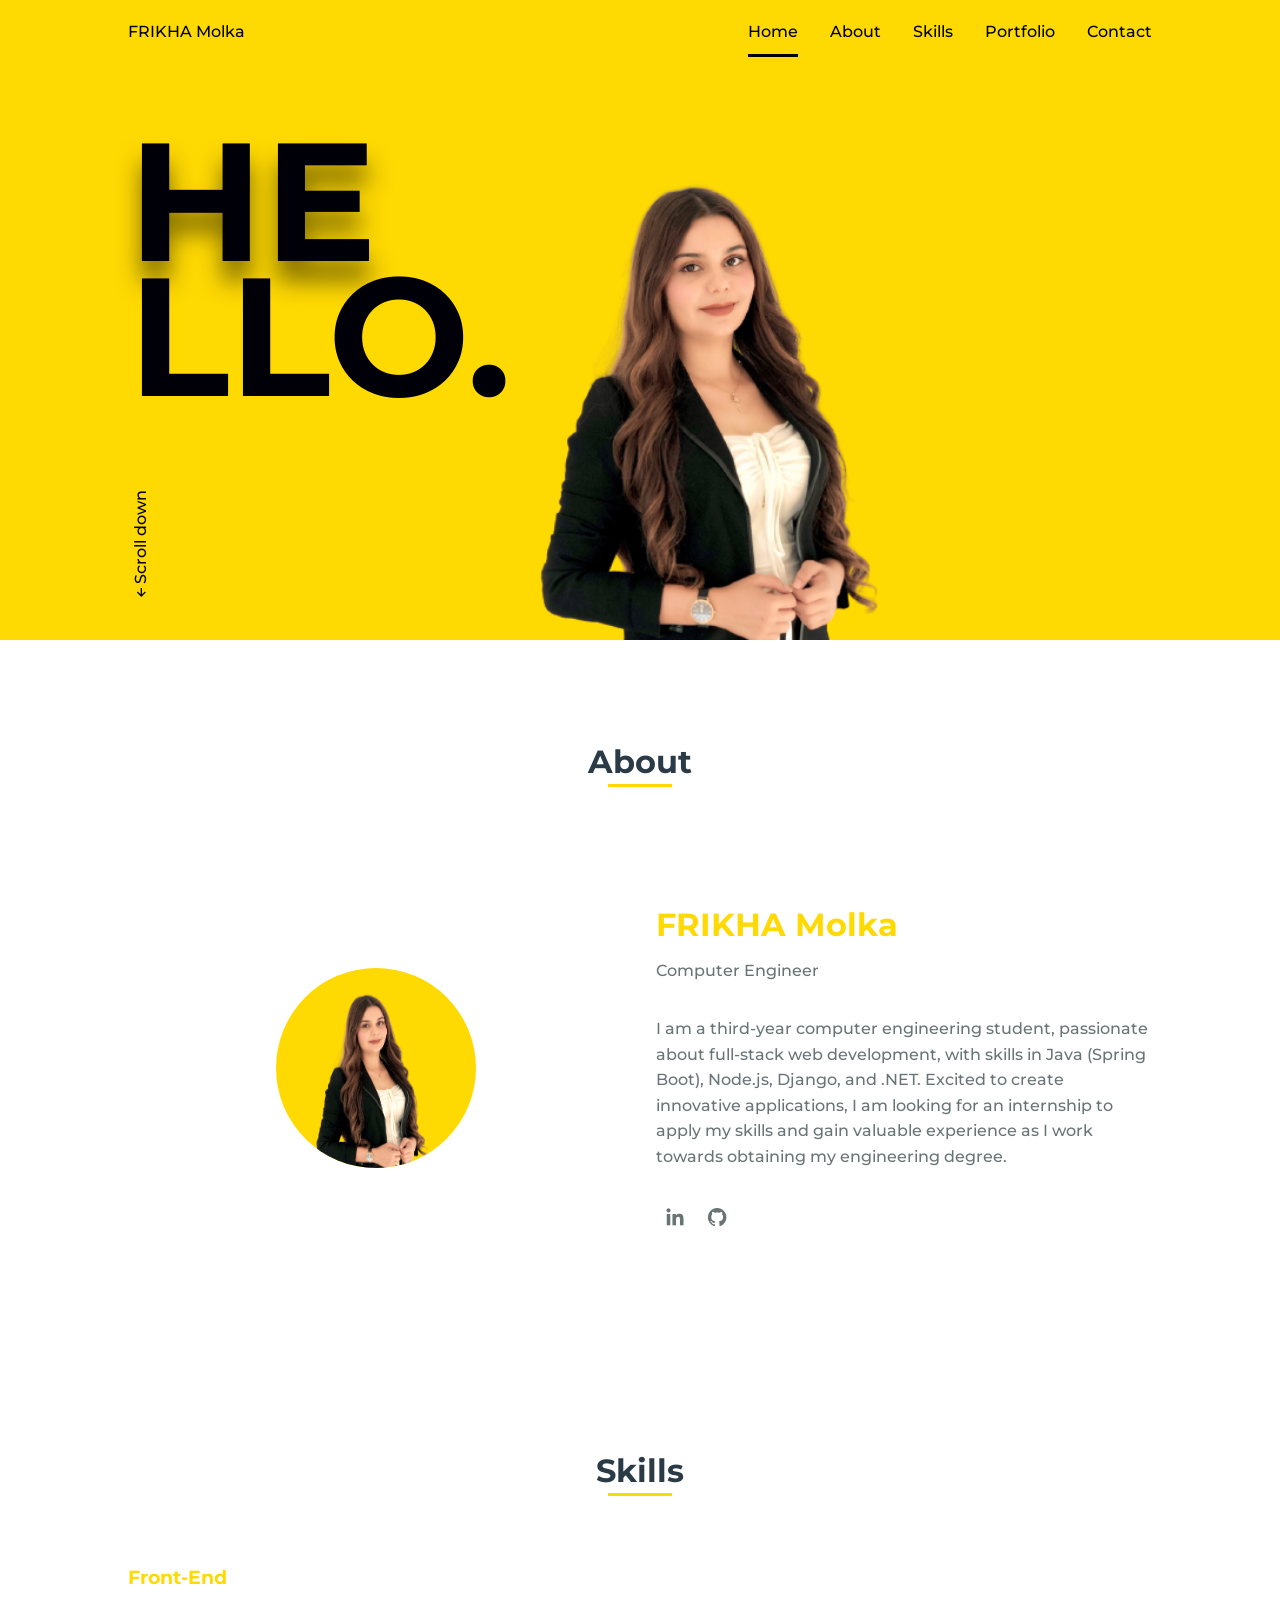
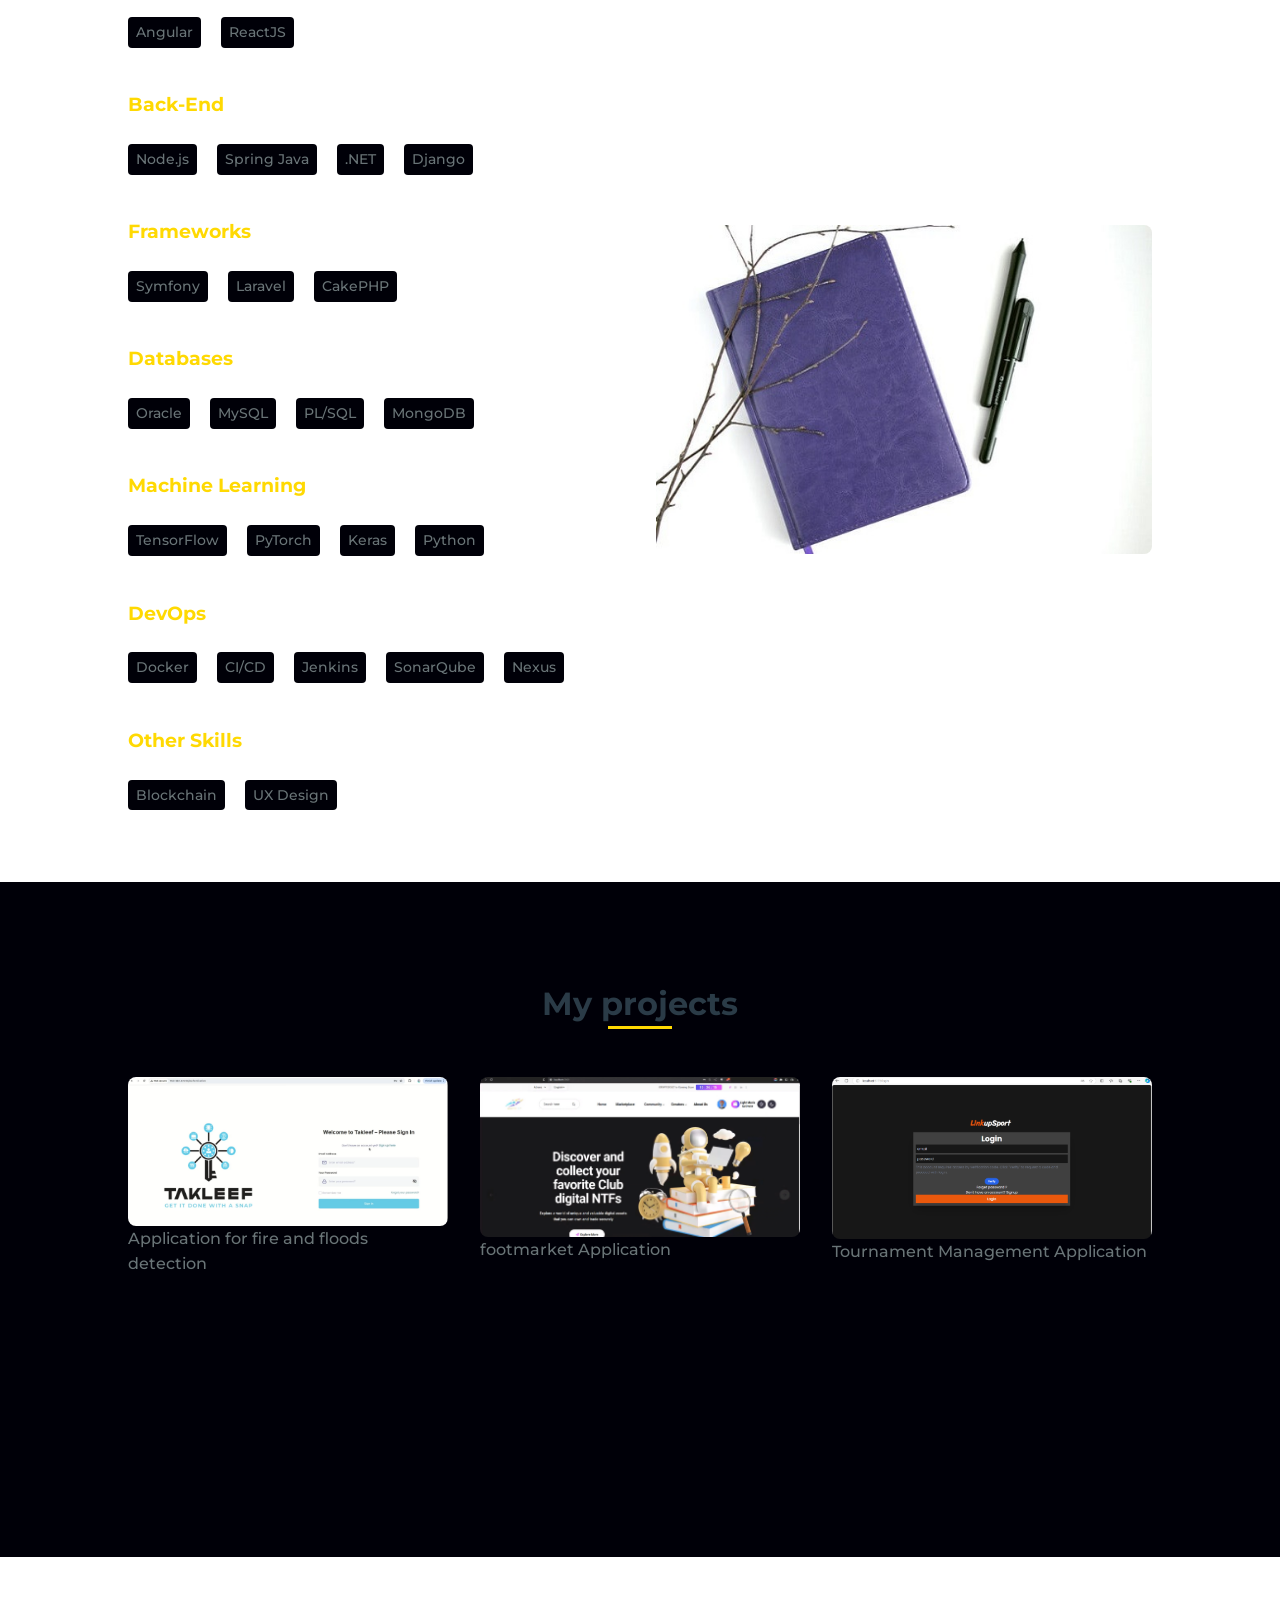
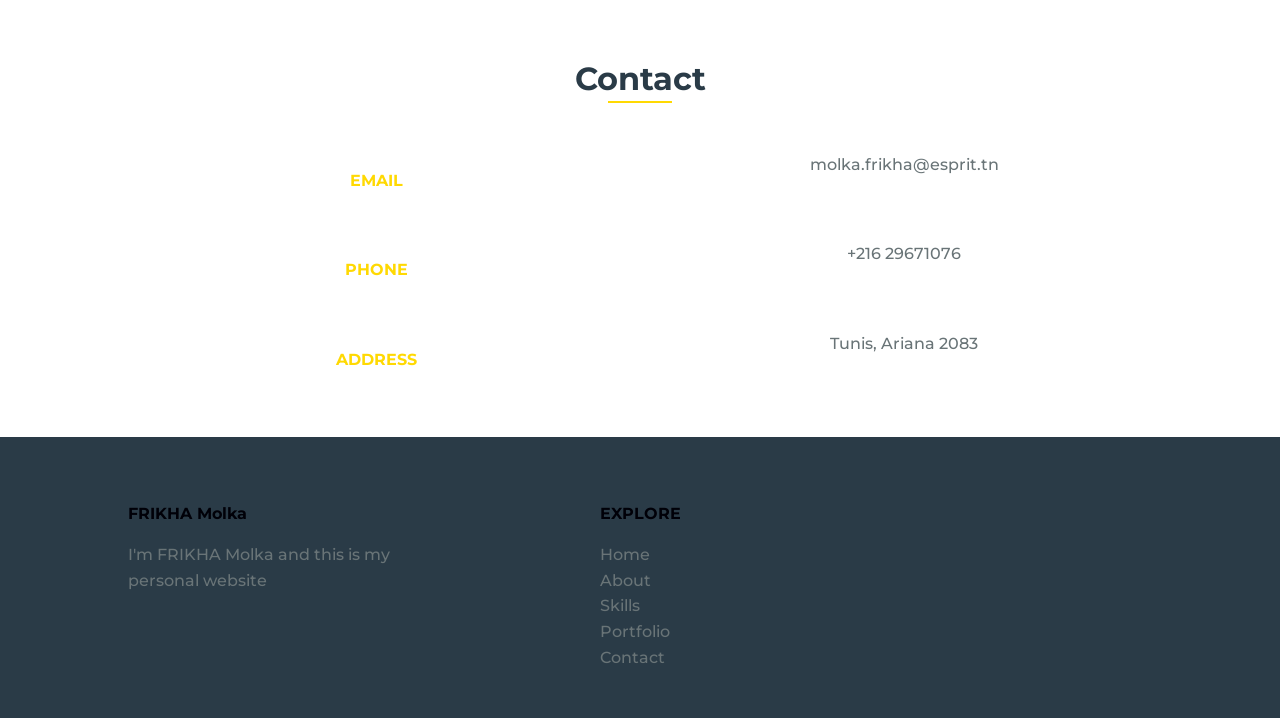
<file: index.html>
<!DOCTYPE html>
<html lang="en">
<head>
    <meta charset="UTF-8">
    <meta name="viewport" content="width=device-width, initial-scale=1.0">

    <!-- ===== CSS ===== -->
    <link rel="stylesheet" href="assets/css/styles.css">

    <!-- ===== BOX ICONS ===== -->
    <link href='https://cdn.jsdelivr.net/npm/boxicons@2.0.5/css/boxicons.min.css' rel='stylesheet'>

    <title>Portfolio responsive complete</title>
    
    <style>
        
        /* Styles pour le modal */
        .modal {
            display: none;
            position: fixed;
            z-index: 1;
            left: 0;
            top: 0;
            width: 100%;
            height: 100%;
            background-color: rgba(0, 0, 0, 0.5);
        }

        .modal-content {
            background-color: #f4f4f4;
            margin: 10% auto;
            padding: 20px;
            border-radius: 10px;
            width: 60%;
            max-width: 900px;
            box-shadow: 0 0 15px rgba(0, 0, 0, 0.2);
            position: relative;
        }

        .close {
            position: absolute;
            top: 15px;
            right: 20px;
            font-size: 30px;
            cursor: pointer;
        }

        .experience__text {
            font-size: 1.1em;
            line-height: 1.6;
            margin-bottom: 20px;
        }

        .experience .section-title {
            font-size: 24px;
            font-weight: bold;
            margin-bottom: 15px;
            text-align: center;
        }

        .icon-text {
            display: flex;
            align-items: center;
            font-size: 1.1em;
        }

        .icon-text i {
            margin-right: 10px;
            font-size: 1.3em;
            color: #007bff;
        }

        /* Styles pour centrer la vidéo */
        .video-container {
            display: flex;
            flex-direction: column;
            align-items: center;
            margin-top: 20px;
        }

        .video-container h3 {
            margin-bottom: 15px;
            font-size: 20px;
        }

        video {
            max-width: 100%;
            border-radius: 10px;
            box-shadow: 0 0 15px rgba(0, 0, 0, 0.1);
        }

        /* Adaptation pour les écrans plus petits */
        @media screen and (max-width: 768px) {
            .modal-content {
                width: 90%;
            }
        }
    
        /* Modal default styles */
        .modal {
            display: none; /* Hidden by default */
            position: fixed;
            z-index: 1;
            left: 0;
            top: 0;
            width: 100%;
            height: 100%;
            overflow: auto;
            background-color: rgba(0,0,0,0.4); /* Black background with opacity */
        }

        /* Modal Content */
        .modal-content {
            background-color: #fefefe;
            margin: 15% auto;
            padding: 20px;
            border: 1px solid #888;
            width: 80%;
        }

        /* Close Button */
        .close {
            color: #aaa;
            float: right;
            font-size: 28px;
            font-weight: bold;
        }

        .close:hover,
        .close:focus {
            color: black;
            text-decoration: none;
            cursor: pointer;
        }
    </style>
</head>
<body>
    <!--===== HEADER =====-->
    <header class="l-header">
        <nav class="nav bd-grid">
            <div>
                <a href="#" class="nav__logo">FRIKHA Molka</a>
            </div>

            <div class="nav__menu" id="nav-menu">
                <ul class="nav__list">
                    <li class="nav__item"><a href="#home" class="nav__link active">Home</a></li>
                    <li class="nav__item"><a href="#about" class="nav__link">About</a></li>
                    <li class="nav__item"><a href="#skills" class="nav__link">Skills</a></li>
                    <li class="nav__item"><a href="#portfolio" class="nav__link">Portfolio</a></li>
                    <li class="nav__item"><a href="#contact" class="nav__link">Contact</a></li>
                </ul>
            </div>

            <div class="nav__toggle" id="nav-toggle">
                <i class='bx bx-menu'></i>
            </div>
        </nav>
    </header>

    <main class="l-main">
        <!--===== HOME =====-->
        <section class="home" id="home">
            <div class="home__container bd-grid">
                <h1 class="home__title"><span>HE</span><br>LLO.</h1>

                <div class="home__scroll">
                    <a href="#about" class="home__scroll-link"><i class='bx bx-up-arrow-alt'></i>Scroll down</a>
                </div>

                <img src="assets/img/molka - Copie.png" alt="" class="home__img">
            </div>
        </section>
        
        <!--===== ABOUT =====-->
        <section class="about section" id="about">
            <h2 class="section-title">About</h2>

            <div class="about__container bd-grid">
                <div class="about__img">
                    <img src="assets/img/molka - Copie.png" alt="">
                </div>

                <div>
                    <h2 class="about__subtitle">FRIKHA Molka</h2>
                    <span class="about__profession">Computer Engineer</span>
                    <p class="about__text">I am a third-year computer engineering student, passionate about full-stack web development, with skills in Java (Spring Boot), Node.js, Django, and .NET. Excited to create innovative applications, I am looking for an internship to apply my skills and gain valuable experience as I work towards obtaining my engineering degree.</p>
                
                    <div class="about__social">
                        <a href="https://www.linkedin.com/in/molka-frikha-5b57851a3/" class="about__social-icon"><i class='bx bxl-linkedin'></i></a>
                        <a href="https://github.com/molkafrikha" class="about__social-icon"><i class='bx bxl-github'></i></a>
                        
                    </div>
                </div>
                
            </div>
        </section>

        <!--===== SKILLS =====-->
        <section class="skills section" id="skills">
            <h2 class="section-title">Skills</h2>
        
            <div class="skills__container bd-grid">
                <div class="skills__box">
                    <h3 class="skills__subtitle">Front-End</h3>
                    <span class="skills__name">Angular</span>
                    <span class="skills__name">ReactJS</span>
                    
                    <h3 class="skills__subtitle">Back-End</h3>
                    <span class="skills__name">Node.js</span>
                    <span class="skills__name">Spring Java</span>
                    <span class="skills__name">.NET</span>
                    <span class="skills__name">Django</span>
        
                    <h3 class="skills__subtitle">Frameworks</h3>
                    <span class="skills__name">Symfony</span>
                    <span class="skills__name">Laravel</span>
                    <span class="skills__name">CakePHP</span>
        
                    <h3 class="skills__subtitle">Databases</h3>
                    <span class="skills__name">Oracle</span>
                    <span class="skills__name">MySQL</span>
                    <span class="skills__name">PL/SQL</span>
                    <span class="skills__name">MongoDB</span>
        
                    <h3 class="skills__subtitle">Machine Learning</h3>
                    <span class="skills__name">TensorFlow</span>
                    <span class="skills__name">PyTorch</span>
                    <span class="skills__name">Keras</span>
                    <span class="skills__name">Python</span>
        
                    <h3 class="skills__subtitle">DevOps</h3>
                    <span class="skills__name">Docker</span>
                    <span class="skills__name">CI/CD</span>
                    <span class="skills__name">Jenkins</span>
                    <span class="skills__name">SonarQube</span>
                    <span class="skills__name">Nexus</span>
        
                    <h3 class="skills__subtitle">Other Skills</h3>
                    <span class="skills__name">Blockchain</span>
                    <span class="skills__name">UX Design</span>
                </div>
        
                <div class="skills__img">
                    <img src="assets/img/skill.jpg" alt="Skills Image">
                </div>
            </div>
        </section>
        
        <!--===== Modal Structure =====-->
        <div id="modalProject1" class="modal">
            <div class="modal-content">
                <span class="close" onclick="closeModal('modalProject1')">&times;</span>
        
                <main class="l-main">
                    <!-- Section Expérience -->
                    <section class="experience section" id="experience">
                        <h2 class="section-title">My experience at Redx</h2>
        
                        <!-- Ajout des icônes pour les dates et autres informations -->
                        <div class="icon-text">
                            <i class='bx bx-calendar'></i> Juin 2024 – Août 2024
                        </div>
                        <div class="experience__text">
                            Summer engineering internship<br>
                            Design and development of a web and mobile application for assessing image quality in an event management system related to fire and flood incidents.<br>
                            Implementation of artificial intelligence (AI) pipelines to evaluate image quality.<br>
                            Creation of a user interface for workers to upload photos.<br>
                            Development of an API to receive photos, run AI processing, and allow requesters to view the final photos.<br>
                            <i class='bx bxs-wrench'></i>   Tools used : Django , Angular, Android Studio, SQL database.
                        </div>
                        
        
                        <!-- Vidéo de démonstration -->
                        <div class="video-container">
                            <h3>Application Demonstration</h3>
                            <video controls>
                                <source src="C:\Users\USER\Desktop\5twin 2\github-portfolio\assets\img\takleff" type="video/mp4">
                                Votre navigateur ne supporte pas la lecture de vidéos.
                            </video>
                        </div>
                    </section>
        
                </main>
            </div>
        </div>


        <div id="modalProject2" class="modal">
            <div class="modal-content">
                <span class="close" onclick="closeModal('modalProject2')">&times;</span>
                <section class="experience section" id="experience">
                    <h2 class="section-title">My experience at BlockPlusPlus</h2>
                    <div class="icon-text">
                        <i class='bx bx-calendar'></i> Juin 2023 – Août 2023
                    </div>
                    <div class="experience__text">
                        Summer internship in Web 3.0 development.<br>
                        Development of decentralized applications using the MERN stack (MongoDB, Express.js, React.js, Node.js) and blockchain.<br>
                        Improving project efficiency through blockchain technology.<br>
                        Integrating blockchain technology into company projects.<br>
                        Implementing an ID card verification feature to enhance user authentication and security.<br>
                        <i class='bx bxs-wrench'></i>   Tools used: Express.js, React.js, Node.js, Flask, MongoDB, blockchain.
                    </div>
                    <div class="video-container">
                        <h3>Application Demonstration</h3>
                        <video controls>
                            <source src="C:\Users\USER\Desktop\5twin 2\github-portfolio\assets\img\block.mp4" type="video/mp4">
                            Votre navigateur ne supporte pas la lecture de vidéos.
                        </video>
                    </div>
                </section>
            </div>
        </div>

        <div id="modalProject3" class="modal">
            <div class="modal-content">
                <span class="close" onclick="closeModal('modalProject3')">&times;</span>
                <section class="experience section" id="experience">
                    <h2 class="section-title">Tournament Management Application</h2>
                    <div class="icon-text">
                        <i class='bx bx-calendar'></i> Month 2024
                    </div>
                    <div class="experience__text">
                        Development of a tournament management application.<br>
                        Using Express.js for the back-end, React for the front-end, and MongoDB for the database.<br>
                        Integration of advanced APIs using Flask.<br>
                        Setting up a CI/CD pipeline with Jenkins.<br>
                        Static code analysis with SonarQube.<br>
                        Artifact management with Nexus.<br>
                        Containerization of the application with Docker.<br>
                        Development of skills in leadership, project management, and software development.<br>
                        <i class='bx bxs-wrench'></i> Tools used: Express Js, ReactJs, MongoDB, Jenkins, SonarQube, Docker, Nexus, Flask.
                    </div>
                    <div class="image-gallery">
                        <img src="assets/img/foot1.png" alt="Project Image 1" class="gallery-image">
                        <img src="assets/img/foot.jfif" alt="Project Image 2" class="gallery-image">
                    </div>
                </section>
            </div>
        </div>
        

        <!--===== PORTFOLIO =====-->
        <section class="portfolio section" id="portfolio">
            <h2 class="section-title">My projects</h2>
            <div class="portfolio__container bd-grid">
                <div class="portfolio__img">
                    <img src="assets/img/takleef.png" alt="">
                    <span>Application for fire and floods detection</span>
                    <div class="portfolio__link">
                        <a href="javascript:void(0);" class="portfolio__link-name" onclick="openModal('modalProject1')">View details</a>
                    </div>
                </div>
                <div class="portfolio__img">
                    <img src="assets/img/block1.png" alt="">
                    <span> footmarket Application</span>
                    <div class="portfolio__link">
                        <a href="javascript:void(0);" class="portfolio__link-name" onclick="openModal('modalProject2')">View details</a>
                    </div>
                </div>

                <div class="portfolio__img">
                    <img src="assets/img/foot1.png" alt="">
                    <span> Tournament Management Application</span>
                    <div class="portfolio__hover">
                        
                        <div class="portfolio__link">
                            <a href="javascript:void(0);" class="portfolio__link-name" onclick="openModal('modalProject3')">View details</a>
                        </div>
                    </div>
                </div>
            </div>

            
        

        </section>


       
        <!--===== CONTACT =====-->
        <section class="contact section" id="contact">
            <h2 class="section-title">Contact</h2>

            <div class="contact__container bd-grid">
                
                    <h3 class="contact__subtitle">EMAIL</h3>
                    <span class="contact__text">molka.frikha@esprit.tn</span>

                    <h3 class="contact__subtitle">PHONE</h3>
                    <span class="contact__text"> +216 29671076</span>

                    <h3 class="contact__subtitle">ADDRESS</h3>
                    <span class="contact__text">Tunis, Ariana 2083</span>
               

               
            </div>
        </section>
    </main>

    <!--===== FOOTER =====-->
    <footer class="footer section">
        <div class="footer__container bd-grid">
            <div class="footer__data">
                <h2 class="footer__title">FRIKHA Molka</h2>
                <p class="footer__text">I'm FRIKHA Molka and this is my personal website</p>
            </div>

            <div class="footer__data">
                <h2 class="footer__title">EXPLORE</h2>
                <ul>
                    <li><a href="#home" class="footer__link">Home</a></li>
                    <li><a href="#about" class="footer__link">About</a></li>
                    <li><a href="#skills" class="footer__link">Skills</a></li> 
                    <li><a href="#portfolio" class="footer__link">Portfolio</a></li>
                    <li><a href="#contact" class="footer__link">Contact</a></li>
                </ul>
            </div>

           
        </div>
    </footer>

    <script>
        // Function to open the modal
        function openModal(modalId) {
            var modal = document.getElementById(modalId);
            if (modal) {
                modal.style.display = "block";
            }
        }

        // Function to close the modal
        function closeModal(modalId) {
            var modal = document.getElementById(modalId);
            if (modal) {
                modal.style.display = "none";
            }
        }

        // Close modal when clicking outside of it
        window.onclick = function(event) {
            var modal = document.getElementById("modalProject1");
            if (event.target == modal) {
                modal.style.display = "none";
            }
        }
        window.onclick = function(event) {
            var modal = document.getElementById("modalProject2");
            if (event.target == modal) {
                modal.style.display = "none";
            }
        }
    </script>

</body>
</html>
</file>
<file: assets/css/styles.css>
/*===== GOOGLE FONTS =====*/
@import url("https://fonts.googleapis.com/css2?family=Montserrat:wght@500;600;700&display=swap");

/*===== VARIABLES CSS =====*/
:root{
    --header-height: 3rem;
    --font-medium: 500;
}


/* Modal default styles */
.modal {
    display: none; /* Hidden by default */
    position: fixed;
    z-index: 1;
    left: 0;
    top: 0;
    width: 100%;
    height: 100%;
    overflow: auto;
    background-color: rgb(0,0,0); /* Black background with opacity */
    background-color: rgba(0,0,0,0.4);
}


.modal-content {
    position: relative;
}

.image-gallery {
    display: flex; /* Use flexbox to display images side by side */
    justify-content: space-between; /* Space between images */
    margin-top: 10px;
}

.gallery-image {
    width: 48%; /* Set width to a percentage to allow space between images */
    height: auto; /* Maintain aspect ratio */
    transition: transform 0.5s ease; /* Optional: add transition for effects */
}



/* Modal Content */
.modal-content {
    background-color: #fefefe;
    margin: 15% auto;
    padding: 20px;
    border: 1px solid #888;
    width: 80%;
}

/* Close Button */
.close {
    color: #aaa;
    float: right;
    font-size: 28px;
    font-weight: bold;
}

.close:hover,
.close:focus {
    color: black;
    text-decoration: none;
    cursor: pointer;
}

.experiences {
    margin: 2rem 0;
}

.experience {
    margin-bottom: 2rem;
    padding: 1rem;
    border: 1px solid #ccc; /* Pour ajouter une bordure */
    border-radius: 5px; /* Pour arrondir les coins */
}

.experience__title {
    font-size: 1.5rem;
    font-weight: bold;
    margin-bottom: 0.5rem;
}


/*===== Colores =====*/
:root{
    --first-color: #ffd902;
    --white-color: #000008;
    --dark-color: #2A3B47;
    --text-color: #697477;
}

/*===== Fuente y tipografia =====*/
:root{
    --body-font: 'Montserrat', sans-serif;
    --big-font-size: 6.25rem;
    --h2-font-size: 1.25rem;
    --normal-font-size: .938rem;
    --small-font-size: .813rem;
}
@media screen and (min-width: 768px){
    :root{
        --big-font-size: 10.5rem;
        --h2-font-size: 2rem;
        --normal-font-size: 1rem;
        --small-font-size: .875rem;
    }
}

/*===== Margenes =====*/
:root{
    --mb-1: .5rem;
    --mb-2: 1rem;
    --mb-3: 1.5rem;
    --mb-4: 2rem;
}

/*===== z index =====*/
:root{
    --z-fixed: 100;
}

/*===== BASE =====*/
*,::before,::after{
    box-sizing: border-box;
}
html{
    scroll-behavior: smooth;
}
body{
    margin: var(--header-height) 0 0 0;
    font-family: var(--body-font);
    font-size: var(--normal-font-size);
    font-weight: var(--font-medium);
    color: var(--text-color);
    line-height: 1.6;
}
h1,h2,p{
    margin: 0;
}
ul{
    margin: 0;
    padding: 0;
    list-style: none;
}
a{
    text-decoration: none;
    color: var(--text-color);
}
img{
    max-width: 100%;
    height: auto;
    display: block;
}

/*===== CLASS CSS ===== */
.section{
    padding: 3rem 0;
}
.section-title{
    position: relative;
    font-size: var(--h2-font-size);
    color: var(--dark-color);
    margin: var(--mb-4) 0;
    text-align: center;
}
.section-title::after{
    position: absolute;
    content: "";
    width: 32px;
    height: .18rem;
    left: 0;
    right: 0;
    margin: auto;
    top: 2rem;
    background-color: var(--first-color);
}

/*===== LAYOUT =====*/
.bd-grid{
    max-width: 1024px;
    display: grid;
    grid-template-columns: 100%;
    grid-column-gap: 2rem;
    width: calc(100% - 2rem);
    margin-left: var(--mb-2);
    margin-right: var(--mb-2);
}
.l-header{
    width: 100%;
    position: fixed;
    top: 0;
    left: 0;
    z-index: var(--z-fixed);
    background-color: var(--first-color);
}

/*===== NAV =====*/
.nav{
    height: var(--header-height);
    display: flex;
    justify-content: space-between;
    align-items: center;
}
@media screen and (max-width: 768px){
    .nav__menu{
        position: fixed;
        top: var(--header-height);
        right: -100%;
        width: 80%;
        height: 100%;
        padding: 2rem;
        background-color: rgba(255,255,255,.3);
        transition: .5s;
        backdrop-filter: blur(10px);
    }
}
.nav__item{
    margin-bottom: var(--mb-4);
}
.nav__link{
    position: relative;
    color: var(--dark-color);
}
.nav__link:hover{
    color: var(--first-color);
}
.nav__logo{
    color: var(--white-color);
}
.nav__toggle{
    color: var(--white-color);
    font-size: 1.5rem;
    cursor: pointer;
}

/*=== Show menu ===*/
.show{
    right: 0;
}

/*Active menu*/
.active::after{
    position: absolute;
    content: "";
    width: 100%;
    height: .18rem;
    left: 0;
    top: 2rem;
    background-color: var(--first-color);
}

/*===== HOME =====*/
.home{
    position: relative;
    background-color: var(--first-color);
    overflow: hidden;
}
.home__container{
    height: calc(100vh - var(--header-height));
    row-gap: 5rem;
}
.home__title{
    align-self: flex-end;
    font-size: var(--big-font-size);
    color: var(--white-color);
    line-height: .8;
}
.home__title span{
    text-shadow: 0 20px 25px rgba(0,0,0,.5);
}
.home__scroll{
    align-self: flex-end;
    padding-bottom: var(--mb-4);
}
.home__scroll-link{
    writing-mode: vertical-lr;
    transform: rotate(-180deg);
    color: var(--white-color);
}
.home__img{
    position: absolute;
    right: 0;
    bottom: 0;
    width: 295px;
}

/* ===== ABOUT =====*/
.about__container{
    justify-items: center;
    row-gap: 2rem;
    text-align: center;
}
.about__img{
    display: flex;
    justify-content: center;
    padding-top: 1rem;
    width: 120px;
    height: 120px;
    background-color: var(--first-color);
    border-radius: 50%;
    overflow: hidden;
}
.about__img img{
    width: 100px;
}
.about__subtitle{
    font-size: var(--h2-font-size);
    color: var(--first-color);
    margin-bottom: var(--mb-1);
}
.about__text{
    margin-bottom: var(--mb-4);
}
.about__profession{
    display: block;
    margin-bottom: var(--mb-4);
}
.about__social-icon{
    font-size: 1.4rem;
    margin: 0 var(--mb-1);
}
.about__social-icon:hover{
    color: var(--first-color);
}

/* ===== SKILLS =====*/
.skills__container{
    row-gap: 2rem;
}
.skills__subtitle{
    color: var(--first-color);
    margin-bottom: var(--mb-3);
}
.skills__name{
    display: inline-block;
    font-size: var(--small-font-size);
    margin-right: var(--mb-2);
    margin-bottom: var(--mb-3);
    padding: .25rem .5rem;
    background-color: var(--white-color);
    border-radius: .25rem;
}
.skills__name:hover{
    background-color: var(--first-color);
    color: var(--white-color);
}
.skills__img img{
    border-radius: .5rem;
}

/* ===== PORTFOLIO =====*/
.portfolio{
    background-color: var(--white-color);
}
.portfolio__container{
    justify-items: center;
    row-gap: 2rem;
}
.portfolio__img{
    position: relative;
    overflow: hidden;
}
.portfolio__img img{
    border-radius: .5rem;
}
.portfolio__link{
    position: absolute;
    bottom: -100%;
    width: 100%;
    height: 100%;
    display: flex;
    justify-content: center;
    align-items: center;
    background-color: rgba(255,255,255,.3);
    border-radius: .5rem;
    cursor: pointer;
    backdrop-filter: blur(10px);
    transition: .3s;
}
.portfolio__img:hover .portfolio__link{
    bottom: 0;
}
.portfolio__link-name{
    color: var(--dark-color);
}

/* ===== CONTACT =====*/
.contact__container{
    row-gap: 2rem;
}
.contact__subtitle{
    font-size: var(--normal-font-size);
    color: var(--first-color);
}
.contact__text{
    display: inline-block;
    margin-bottom: var(--mb-2);
}
.contact__inputs{
    display: grid;
    grid-template-columns: repeat(2, 1fr);
    column-gap: 1rem;
}
.contact__input{
    width: 100%;
    padding: .8rem;
    outline: none;
    border: 1.5px solid var(--dark-color);
    font-size: var(--normal-font-size);
    margin-bottom: var(--mb-4);
    border-radius: .5rem;
}
.contact__button{
    display: block;
    background-color: var(--first-color);
    color: var(--white-color);
    padding: .75rem 2.5rem;
    margin-left: auto;
    border-radius: .5rem;
    border: none;
    outline: none;
    font-size: var(--normal-font-size);
    cursor: pointer;
}

/* ===== FOOTER=====*/
.footer{
    background-color: var(--dark-color);
}
.footer__container{
    row-gap: 2rem;
}
.footer__title{
    font-size: var(--normal-font-size);
    color: var(--white-color);
    margin-bottom: var(--mb-2);
}
.footer__link{
    padding: .25rem 0;
}
.footer__link:hover{
    color: var(--first-color);
}
.footer__social{
    font-size: 1.4rem;
    margin-right: var(--mb-1);
}
.footer__social:hover{
    color: var(--first-color);
}

/* ===== MEDIA QUERIES =====*/
/* For small devices */
@media screen and (max-width: 320px) {
  .home__img {
    width: 230px;
  }
}

@media screen and (min-width: 768px){
    body{
        margin: 0;
    }
    .section{
        padding-top: 4rem;
    }
    .section-title{
        margin-bottom: 3rem;
    }
    .section-title::after{
        width: 64px;
        top: 3rem;
    }

    .nav{
        height: calc(var(--header-height) + 1rem);
    }
    .nav__list{
        display: flex;
    }
    .nav__item{
        margin-left: var(--mb-4);
        margin-bottom: 0;
    }
    .nav__toggle{
        display: none;
    }
    .nav__link{
        color: var(--white-color);
    }
    .nav__link:hover{
        color: var(--white-color);
    }
    .active::after{
        background-color: var(--white-color);
    }

    .home__container{
        height: 100vh;
        grid-template-rows: 1.7fr 1fr;
        row-gap: 0;
    }
    .home__img{
        width: 524px;
        right: 10%;
    }

    .about__container{
        grid-template-columns: repeat(2, 1fr);
        align-items: center;
        text-align: initial;
        padding: 4rem 0;
    }
    .about__img{
        width: 200px;
        height: 200px;
    }
    .about__img img{
        width: 165px;
    }

    .skills__container{
        grid-template-columns: repeat(2, 1fr);
        align-items: center;
    }

    .portfolio__container{
        grid-template-columns: repeat(3, 1fr);
        grid-template-rows: repeat(2, 1fr);
        column-gap: 2rem;
    }

    .contact__container{
        grid-template-columns: repeat(2, 1fr);
        justify-items: center;
    }
    .contact__form{
        width: 380px;
    }

    .footer__container{
        grid-template-columns: repeat(3, 1fr);
        justify-items: center;
    }
}

@media screen and (min-width: 1024px){
    .bd-grid{
        margin-left: auto;
        margin-right: auto;
    }
}

/* For tall screens on mobiles y desktop*/
@media screen and (min-height: 721px) {
    .home__container {
        height: 640px;
    }
    .home__img {
        width: 500px;
        right: 24%;
    }
}
</file>
